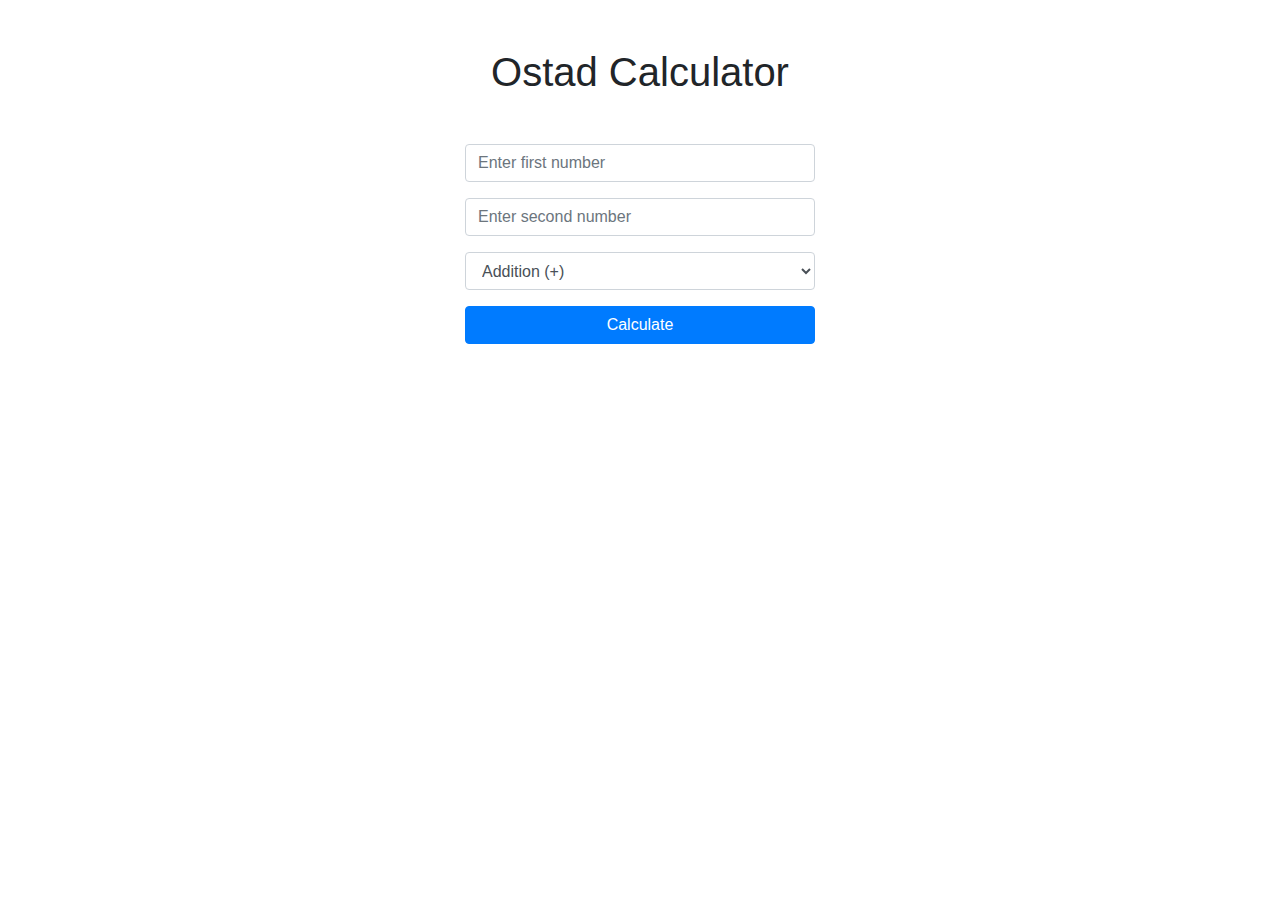
<file: calculator/index.html>
<!DOCTYPE html>
<html lang="en">
<head>
  <meta charset="UTF-8">
  <meta name="viewport" content="width=device-width, initial-scale=1.0">
  <title>Ostad Calculator</title>
  <link href="https://maxcdn.bootstrapcdn.com/bootstrap/4.5.2/css/bootstrap.min.css" rel="stylesheet">
</head>
<body>
  <h1 class="text-center mt-5">Ostad Calculator</h1>
  <div class="container mt-5">
    <div class="row">
      <div class="col-md-4 offset-md-4">
        <div class="form-group">
          <input type="number" id="number1" class="form-control" placeholder="Enter first number">
        </div>
        <div class="form-group">
          <input type="number" id="number2" class="form-control" placeholder="Enter second number">
        </div>
        <div class="form-group">
          <select id="operate" class="form-control">
            <option value="add">Addition (+)</option>
            <option value="subtract">Subtraction (-)</option>
            <option value="multiply">Multiplication (*)</option>
            <option value="divide">Division (/)</option>
          </select>
        </div>
        <div class="form-group">
          <button onclick="logic()" class="btn btn-primary btn-block">Calculate</button>
        </div>
        <div id="result" class="alert alert-success" style="display: none;"></div>
      </div>
    </div>
  </div>
<script src="script.js"></script>
</body>
</html>
</file>
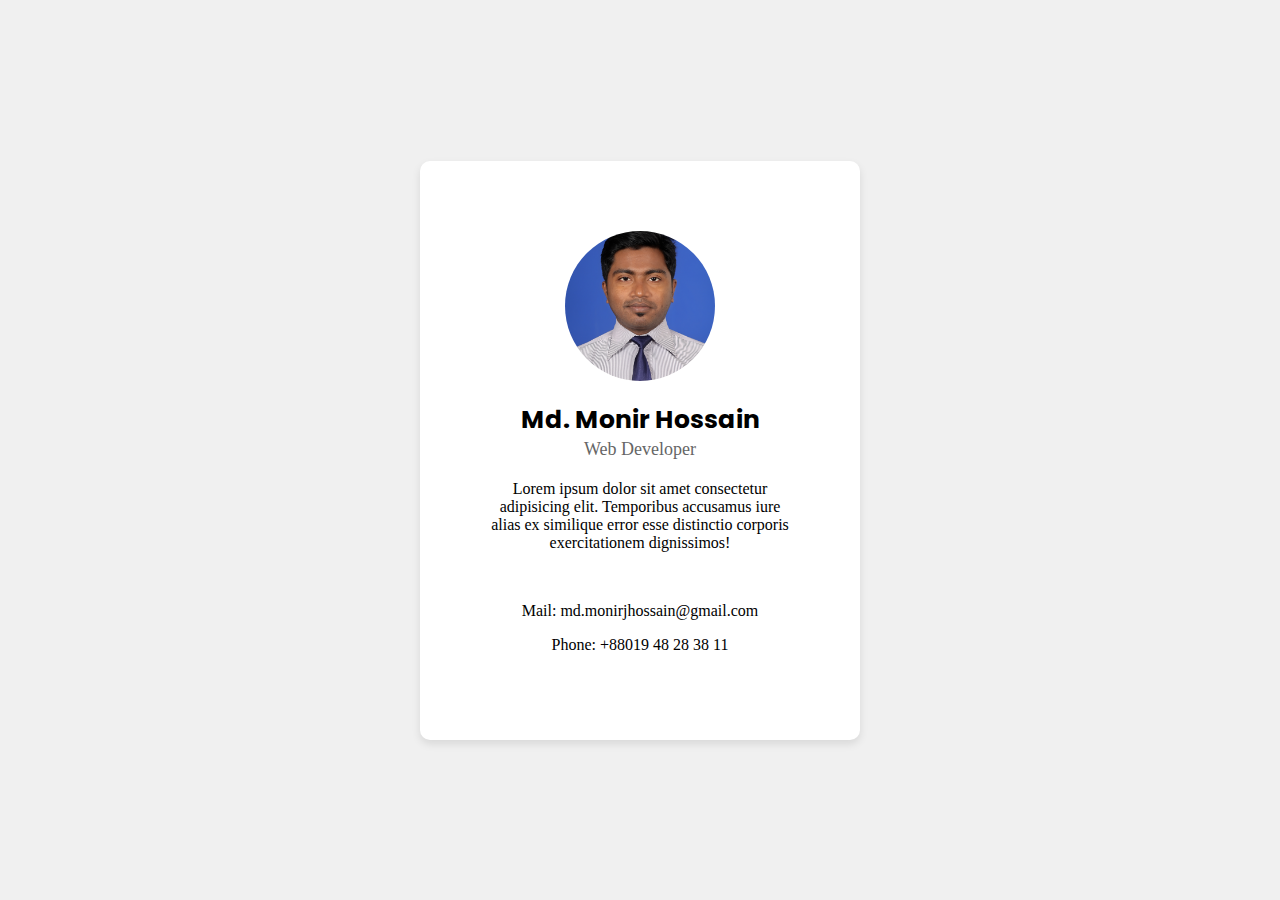
<file: profile_card/index.html>
<!DOCTYPE html>
<html lang="en">
<head>
  <meta charset="UTF-8">
  <meta name="viewport" content="width=device-width, initial-scale=1.0">
  <title>Profile Card</title>
  <link rel="preconnect" href="https://fonts.googleapis.com">
  <link rel="preconnect" href="https://fonts.gstatic.com" crossorigin>
  <link href="https://fonts.googleapis.com/css2?family=Nunito:wght@200;300;400;600;700&family=Open+Sans:ital,wght@0,700;1,700&family=Poppins:ital,wght@0,100;0,200;0,300;0,400;0,500;0,600;0,700;0,800;0,900;1,100;1,200;1,300;1,400;1,500;1,600;1,700;1,800;1,900&display=swap" rel="stylesheet">
  <link rel="stylesheet" href="style.css">
</head>
<body>

  <div class="profile-card">
    <div class="profile-image">
      <img src="monir.jpg" alt="Profile Picture">
    </div>
    <div class="profile-name">Md. Monir Hossain</div>
    <div class="profile-job">Web Developer</div>
    <p>Lorem ipsum dolor sit amet consectetur adipisicing elit. 
        Temporibus accusamus iure alias ex similique error esse distinctio corporis 
        exercitationem dignissimos!
    </p><br>
    <div>
        <p><span class="profile-info">Mail:</span> md.monirjhossain@gmail.com</p>
        <p><span class="profile-info">Phone:</span> +88019 48 28 38 11</p>
    </div>
  </div>

</body>
</html>
</file>
<file: profile_card/style.css>
body {
      margin: 0;
      height: 100vh;
      display: flex;
      justify-content: center;
      align-items: center;
      background-color: #f0f0f0;
    }
    
    .profile-card {
      width: 300px;
      padding: 70px;
      border-radius: 10px;
      box-shadow: 0 4px 8px rgba(0, 0, 0, 0.1);
      background-color: #fff;
      text-align: center;
    }
    
    .profile-image {
      width: 150px;
      height: 150px;
      border-radius: 50%;
      margin: 0 auto 20px;
      overflow: hidden;
    }
    
    .profile-image img {
      width: 100%;
      height: 100%;
      object-fit: cover;
    }
    
    .profile-name {
      font-family: "Poppins", sans-serif;
      font-weight: 700;
      font-style: normal;
      font-size: 25px;
    }
    
    .profile-job {
      font-size: 18px;
      color: #666;
      margin-bottom: 20px;
    }

    .profile-info{
        font-weight: 100px;
    }

    .poppins-bold {
    font-family: "Poppins", sans-serif;
    font-weight: 700;
    font-style: normal;
}
</file>
